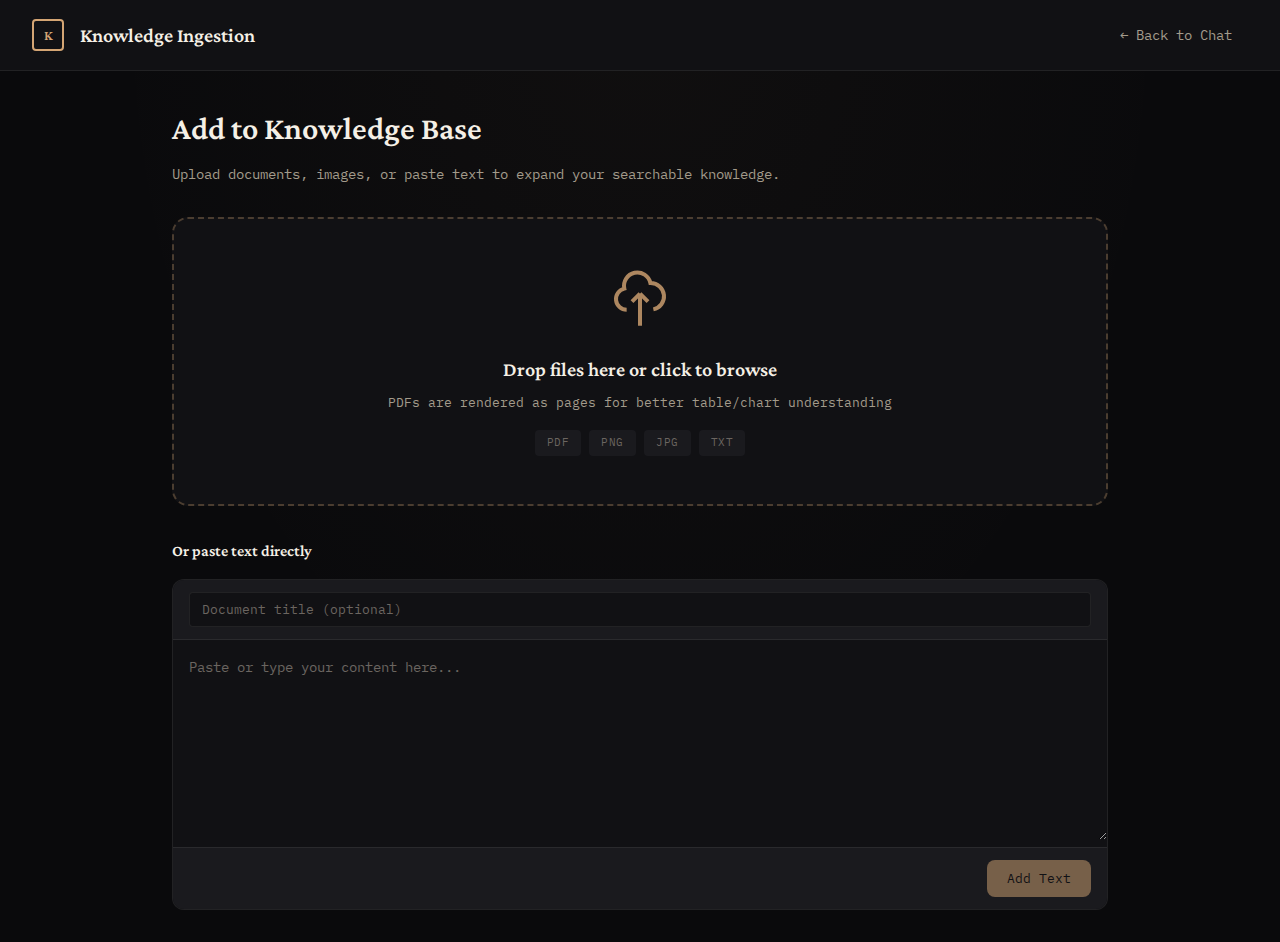
<file: static/ingest.html>
<!DOCTYPE html>
<html lang="en">
<head>
    <meta charset="UTF-8">
    <meta name="viewport" content="width=device-width, initial-scale=1.0">
    <title>Knowledge Ingestion</title>
    
    <link rel="preconnect" href="https://fonts.googleapis.com">
    <link rel="preconnect" href="https://fonts.gstatic.com" crossorigin>
    <link href="https://fonts.googleapis.com/css2?family=Crimson+Pro:wght@400;600&family=IBM+Plex+Mono:wght@400;500&display=swap" rel="stylesheet">
    
    <style>
        :root {
            --bg-deep: #0A0A0C;
            --bg-primary: #111114;
            --bg-elevated: #1A1A1E;
            --bg-hover: #222228;
            
            --accent-primary: #D4A574;
            --accent-glow: rgba(212, 165, 116, 0.15);
            --accent-muted: #8B7355;
            
            --sage: #6B8B6B;
            --sage-muted: #4A634A;
            --coral: #C17B7B;
            
            --text-primary: #F5F0E6;
            --text-secondary: #A39B8B;
            --text-muted: #6B6560;
            
            --border-subtle: rgba(245, 240, 230, 0.08);
            --border-accent: rgba(212, 165, 116, 0.3);
            
            --font-display: 'Crimson Pro', Georgia, serif;
            --font-mono: 'IBM Plex Mono', monospace;
            
            --radius-sm: 4px;
            --radius-md: 8px;
            --radius-lg: 12px;
            --radius-xl: 16px;
        }
        
        * { margin: 0; padding: 0; box-sizing: border-box; }
        
        body {
            font-family: var(--font-mono);
            font-size: 14px;
            line-height: 1.6;
            color: var(--text-primary);
            background: var(--bg-deep);
            min-height: 100vh;
            background-image: 
                radial-gradient(ellipse at 50% 0%, rgba(212, 165, 116, 0.03) 0%, transparent 60%);
        }
        
        /* Header */
        .header {
            display: flex;
            align-items: center;
            justify-content: space-between;
            padding: 1rem 2rem;
            border-bottom: 1px solid var(--border-subtle);
            background: var(--bg-primary);
        }
        
        .logo {
            display: flex;
            align-items: center;
            gap: 1rem;
        }
        
        .logo-mark {
            width: 32px;
            height: 32px;
            border: 2px solid var(--accent-primary);
            border-radius: var(--radius-sm);
            display: flex;
            align-items: center;
            justify-content: center;
            font-family: var(--font-display);
            font-weight: 600;
            color: var(--accent-primary);
        }
        
        .logo-text {
            font-family: var(--font-display);
            font-size: 1.25rem;
            font-weight: 600;
        }
        
        .nav-link {
            color: var(--text-secondary);
            text-decoration: none;
            padding: 0.5rem 1rem;
            border-radius: var(--radius-md);
            transition: all 0.2s;
        }
        
        .nav-link:hover {
            color: var(--accent-primary);
            background: var(--bg-elevated);
        }
        
        /* Main Container */
        .container {
            max-width: 1000px;
            margin: 0 auto;
            padding: 2rem;
        }
        
        .page-title {
            font-family: var(--font-display);
            font-size: 2rem;
            font-weight: 600;
            margin-bottom: 0.5rem;
        }
        
        .page-subtitle {
            color: var(--text-secondary);
            margin-bottom: 2rem;
        }
        
        /* Upload Zone */
        .upload-zone {
            border: 2px dashed var(--border-accent);
            border-radius: var(--radius-xl);
            padding: 3rem;
            text-align: center;
            background: var(--bg-primary);
            transition: all 0.3s ease;
            cursor: pointer;
            position: relative;
        }
        
        .upload-zone:hover,
        .upload-zone.dragover {
            border-color: var(--accent-primary);
            background: var(--accent-glow);
        }
        
        .upload-zone.dragover {
            transform: scale(1.01);
        }
        
        .upload-icon {
            width: 64px;
            height: 64px;
            margin: 0 auto 1rem;
            stroke: var(--accent-primary);
            opacity: 0.8;
        }
        
        .upload-title {
            font-family: var(--font-display);
            font-size: 1.25rem;
            font-weight: 600;
            margin-bottom: 0.5rem;
        }
        
        .upload-subtitle {
            color: var(--text-secondary);
            font-size: 13px;
        }
        
        .upload-formats {
            display: flex;
            gap: 0.5rem;
            justify-content: center;
            margin-top: 1rem;
        }
        
        .format-tag {
            padding: 0.25rem 0.75rem;
            background: var(--bg-elevated);
            border-radius: var(--radius-sm);
            font-size: 11px;
            color: var(--text-muted);
            text-transform: uppercase;
            letter-spacing: 0.05em;
        }
        
        .file-input {
            display: none;
        }
        
        /* Text Input Section */
        .section {
            margin-top: 2rem;
        }
        
        .section-title {
            font-family: var(--font-display);
            font-size: 1rem;
            font-weight: 600;
            margin-bottom: 1rem;
            color: var(--text-primary);
        }
        
        .text-input-container {
            background: var(--bg-primary);
            border: 1px solid var(--border-subtle);
            border-radius: var(--radius-lg);
            overflow: hidden;
        }
        
        .text-input-header {
            display: flex;
            gap: 0.5rem;
            padding: 0.75rem 1rem;
            background: var(--bg-elevated);
            border-bottom: 1px solid var(--border-subtle);
        }
        
        .text-input-header input {
            flex: 1;
            background: var(--bg-primary);
            border: 1px solid var(--border-subtle);
            border-radius: var(--radius-sm);
            padding: 0.5rem 0.75rem;
            color: var(--text-primary);
            font-family: var(--font-mono);
            font-size: 13px;
        }
        
        .text-input-header input::placeholder {
            color: var(--text-muted);
        }
        
        .text-input-header input:focus {
            outline: none;
            border-color: var(--accent-primary);
        }
        
        .text-area {
            width: 100%;
            min-height: 200px;
            padding: 1rem;
            background: transparent;
            border: none;
            color: var(--text-primary);
            font-family: var(--font-mono);
            font-size: 14px;
            line-height: 1.7;
            resize: vertical;
        }
        
        .text-area::placeholder {
            color: var(--text-muted);
        }
        
        .text-area:focus {
            outline: none;
        }
        
        .text-input-footer {
            display: flex;
            justify-content: flex-end;
            padding: 0.75rem 1rem;
            background: var(--bg-elevated);
            border-top: 1px solid var(--border-subtle);
        }
        
        /* Buttons */
        .btn {
            padding: 0.625rem 1.25rem;
            border-radius: var(--radius-md);
            font-family: var(--font-mono);
            font-size: 13px;
            cursor: pointer;
            transition: all 0.2s;
            border: none;
        }
        
        .btn-primary {
            background: var(--accent-primary);
            color: var(--bg-deep);
        }
        
        .btn-primary:hover {
            background: var(--text-primary);
        }
        
        .btn-primary:disabled {
            opacity: 0.5;
            cursor: not-allowed;
        }
        
        .btn-secondary {
            background: var(--bg-elevated);
            color: var(--text-secondary);
            border: 1px solid var(--border-subtle);
        }
        
        .btn-secondary:hover {
            background: var(--bg-hover);
            color: var(--text-primary);
        }
        
        /* Queue */
        .queue {
            margin-top: 2rem;
        }
        
        .queue-empty {
            text-align: center;
            padding: 2rem;
            color: var(--text-muted);
        }
        
        .queue-item {
            display: flex;
            align-items: center;
            gap: 1rem;
            padding: 1rem;
            background: var(--bg-primary);
            border: 1px solid var(--border-subtle);
            border-radius: var(--radius-lg);
            margin-bottom: 0.75rem;
            animation: slideIn 0.3s ease;
        }
        
        @keyframes slideIn {
            from { opacity: 0; transform: translateY(-10px); }
            to { opacity: 1; transform: translateY(0); }
        }
        
        .queue-item-icon {
            width: 40px;
            height: 40px;
            border-radius: var(--radius-md);
            background: var(--bg-elevated);
            display: flex;
            align-items: center;
            justify-content: center;
            flex-shrink: 0;
        }
        
        .queue-item-icon svg {
            width: 20px;
            height: 20px;
            stroke: var(--accent-primary);
        }
        
        .queue-item-icon.image svg { stroke: var(--sage); }
        .queue-item-icon.pdf svg { stroke: var(--coral); }
        
        .queue-item-info {
            flex: 1;
            min-width: 0;
        }
        
        .queue-item-name {
            font-weight: 500;
            white-space: nowrap;
            overflow: hidden;
            text-overflow: ellipsis;
        }
        
        .queue-item-meta {
            font-size: 12px;
            color: var(--text-muted);
        }
        
        .queue-item-status {
            display: flex;
            align-items: center;
            gap: 0.5rem;
            font-size: 12px;
        }
        
        .status-pending { color: var(--text-muted); }
        .status-processing { color: var(--accent-primary); }
        .status-done { color: var(--sage); }
        .status-error { color: var(--coral); }
        
        .spinner {
            width: 16px;
            height: 16px;
            border: 2px solid var(--border-subtle);
            border-top-color: var(--accent-primary);
            border-radius: 50%;
            animation: spin 1s linear infinite;
        }
        
        @keyframes spin {
            to { transform: rotate(360deg); }
        }
        
        .queue-item-remove {
            width: 28px;
            height: 28px;
            border-radius: 50%;
            background: transparent;
            border: none;
            color: var(--text-muted);
            cursor: pointer;
            display: flex;
            align-items: center;
            justify-content: center;
        }
        
        .queue-item-remove:hover {
            background: var(--bg-hover);
            color: var(--text-primary);
        }
        
        /* Progress Bar */
        .progress-bar {
            height: 3px;
            background: var(--bg-elevated);
            border-radius: 2px;
            margin-top: 0.5rem;
            overflow: hidden;
        }
        
        .progress-fill {
            height: 100%;
            background: var(--accent-primary);
            transition: width 0.3s ease;
        }
        
        /* Recent Documents */
        .recent-grid {
            display: grid;
            grid-template-columns: repeat(auto-fill, minmax(250px, 1fr));
            gap: 1rem;
            margin-top: 1rem;
        }
        
        .recent-card {
            background: var(--bg-primary);
            border: 1px solid var(--border-subtle);
            border-radius: var(--radius-lg);
            overflow: hidden;
            transition: all 0.2s;
        }
        
        .recent-card:hover {
            border-color: var(--border-accent);
            transform: translateY(-2px);
        }
        
        .recent-card-image {
            width: 100%;
            height: 120px;
            object-fit: cover;
            background: var(--bg-elevated);
        }
        
        .recent-card-content {
            padding: 1rem;
        }
        
        .recent-card-type {
            font-size: 10px;
            text-transform: uppercase;
            letter-spacing: 0.1em;
            color: var(--accent-primary);
            margin-bottom: 0.25rem;
        }
        
        .recent-card-title {
            font-family: var(--font-display);
            font-weight: 600;
            margin-bottom: 0.25rem;
            white-space: nowrap;
            overflow: hidden;
            text-overflow: ellipsis;
        }
        
        .recent-card-caption {
            font-size: 12px;
            color: var(--text-secondary);
            display: -webkit-box;
            -webkit-line-clamp: 2;
            -webkit-box-orient: vertical;
            overflow: hidden;
        }
        
        /* Toast */
        .toast-container {
            position: fixed;
            bottom: 2rem;
            right: 2rem;
            z-index: 1000;
        }
        
        .toast {
            padding: 1rem 1.5rem;
            background: var(--bg-elevated);
            border: 1px solid var(--border-subtle);
            border-radius: var(--radius-lg);
            margin-top: 0.5rem;
            animation: toastIn 0.3s ease;
            display: flex;
            align-items: center;
            gap: 0.75rem;
        }
        
        .toast.success { border-color: var(--sage-muted); }
        .toast.error { border-color: var(--coral); }
        
        @keyframes toastIn {
            from { opacity: 0; transform: translateX(20px); }
            to { opacity: 1; transform: translateX(0); }
        }
    </style>
</head>
<body>
    <header class="header">
        <div class="logo">
            <div class="logo-mark">K</div>
            <span class="logo-text">Knowledge Ingestion</span>
        </div>
        <a href="/" class="nav-link">← Back to Chat</a>
    </header>
    
    <main class="container">
        <h1 class="page-title">Add to Knowledge Base</h1>
        <p class="page-subtitle">Upload documents, images, or paste text to expand your searchable knowledge.</p>
        
        <!-- Upload Zone -->
        <div class="upload-zone" id="uploadZone">
            <svg class="upload-icon" viewBox="0 0 24 24" fill="none" stroke="currentColor" stroke-width="1.5">
                <path d="M7 16a4 4 0 01-.88-7.903A5 5 0 1115.9 6L16 6a5 5 0 011 9.9M15 13l-3-3m0 0l-3 3m3-3v12"/>
            </svg>
            <div class="upload-title">Drop files here or click to browse</div>
            <div class="upload-subtitle">PDFs are rendered as pages for better table/chart understanding</div>
            <div class="upload-formats">
                <span class="format-tag">PDF</span>
                <span class="format-tag">PNG</span>
                <span class="format-tag">JPG</span>
                <span class="format-tag">TXT</span>
            </div>
            <input type="file" id="fileInput" class="file-input" multiple accept=".pdf,.png,.jpg,.jpeg,.gif,.webp,.txt">
        </div>
        
        <!-- Upload Queue -->
        <div class="section queue" id="queue" style="display: none;">
            <div class="section-title">Upload Queue</div>
            <div id="queueItems"></div>
        </div>
        
        <!-- Text Input -->
        <div class="section">
            <div class="section-title">Or paste text directly</div>
            <div class="text-input-container">
                <div class="text-input-header">
                    <input type="text" id="textTitle" placeholder="Document title (optional)">
                </div>
                <textarea class="text-area" id="textContent" placeholder="Paste or type your content here..."></textarea>
                <div class="text-input-footer">
                    <button class="btn btn-primary" id="submitText" disabled>Add Text</button>
                </div>
            </div>
        </div>
        
        <!-- Recent Documents -->
        <div class="section" id="recentSection" style="display: none;">
            <div class="section-title">Recently Added</div>
            <div class="recent-grid" id="recentGrid"></div>
        </div>
    </main>
    
    <div class="toast-container" id="toastContainer"></div>
    
    <script>
        const API_BASE = window.location.origin;
        
        // State
        let uploadQueue = [];
        let recentDocs = [];
        
        // DOM
        const uploadZone = document.getElementById('uploadZone');
        const fileInput = document.getElementById('fileInput');
        const queueSection = document.getElementById('queue');
        const queueItems = document.getElementById('queueItems');
        const textTitle = document.getElementById('textTitle');
        const textContent = document.getElementById('textContent');
        const submitText = document.getElementById('submitText');
        const recentSection = document.getElementById('recentSection');
        const recentGrid = document.getElementById('recentGrid');
        
        // File type icons
        const icons = {
            pdf: `<svg viewBox="0 0 24 24" fill="none" stroke="currentColor" stroke-width="2"><path d="M14 2H6a2 2 0 00-2 2v16a2 2 0 002 2h12a2 2 0 002-2V8z"/><path d="M14 2v6h6M16 13H8M16 17H8M10 9H8"/></svg>`,
            image: `<svg viewBox="0 0 24 24" fill="none" stroke="currentColor" stroke-width="2"><rect x="3" y="3" width="18" height="18" rx="2" ry="2"/><circle cx="8.5" cy="8.5" r="1.5"/><path d="M21 15l-5-5L5 21"/></svg>`,
            text: `<svg viewBox="0 0 24 24" fill="none" stroke="currentColor" stroke-width="2"><path d="M14 2H6a2 2 0 00-2 2v16a2 2 0 002 2h12a2 2 0 002-2V8z"/><path d="M14 2v6h6M16 13H8M16 17H8"/></svg>`
        };
        
        // Get file type
        function getFileType(filename) {
            const ext = filename.split('.').pop().toLowerCase();
            if (ext === 'pdf') return 'pdf';
            if (['png', 'jpg', 'jpeg', 'gif', 'webp'].includes(ext)) return 'image';
            return 'text';
        }
        
        // Format file size
        function formatSize(bytes) {
            if (bytes < 1024) return bytes + ' B';
            if (bytes < 1024 * 1024) return (bytes / 1024).toFixed(1) + ' KB';
            return (bytes / (1024 * 1024)).toFixed(1) + ' MB';
        }
        
        // Toast notification
        function showToast(message, type = 'success') {
            const toast = document.createElement('div');
            toast.className = `toast ${type}`;
            toast.innerHTML = `
                <svg width="16" height="16" viewBox="0 0 24 24" fill="none" stroke="currentColor" stroke-width="2">
                    ${type === 'success' 
                        ? '<path d="M22 11.08V12a10 10 0 11-5.93-9.14"/><path d="M22 4L12 14.01l-3-3"/>'
                        : '<circle cx="12" cy="12" r="10"/><path d="M15 9l-6 6M9 9l6 6"/>'}
                </svg>
                ${message}
            `;
            document.getElementById('toastContainer').appendChild(toast);
            setTimeout(() => toast.remove(), 4000);
        }
        
        // Upload zone events
        uploadZone.addEventListener('click', () => fileInput.click());
        
        uploadZone.addEventListener('dragover', (e) => {
            e.preventDefault();
            uploadZone.classList.add('dragover');
        });
        
        uploadZone.addEventListener('dragleave', () => {
            uploadZone.classList.remove('dragover');
        });
        
        uploadZone.addEventListener('drop', (e) => {
            e.preventDefault();
            uploadZone.classList.remove('dragover');
            handleFiles(e.dataTransfer.files);
        });
        
        fileInput.addEventListener('change', (e) => {
            handleFiles(e.target.files);
            fileInput.value = '';
        });
        
        // Handle file selection
        function handleFiles(files) {
            for (const file of files) {
                addToQueue(file);
            }
            processQueue();
        }
        
        // Add file to queue
        function addToQueue(file) {
            const id = Date.now() + Math.random();
            const item = {
                id,
                file,
                status: 'pending',
                progress: 0,
                message: 'Waiting...'
            };
            uploadQueue.push(item);
            renderQueue();
        }
        
        // Render queue
        function renderQueue() {
            if (uploadQueue.length === 0) {
                queueSection.style.display = 'none';
                return;
            }
            
            queueSection.style.display = 'block';
            queueItems.innerHTML = uploadQueue.map(item => {
                const type = getFileType(item.file.name);
                const statusClass = `status-${item.status}`;
                
                return `
                    <div class="queue-item" data-id="${item.id}">
                        <div class="queue-item-icon ${type}">${icons[type]}</div>
                        <div class="queue-item-info">
                            <div class="queue-item-name">${item.file.name}</div>
                            <div class="queue-item-meta">${formatSize(item.file.size)}</div>
                            ${item.status === 'processing' ? `
                                <div class="progress-bar">
                                    <div class="progress-fill" style="width: ${item.progress}%"></div>
                                </div>
                            ` : ''}
                        </div>
                        <div class="queue-item-status ${statusClass}">
                            ${item.status === 'processing' ? '<div class="spinner"></div>' : ''}
                            <span class="status-text">${item.message || item.status}</span>
                        </div>
                        ${item.status === 'done' || item.status === 'error' ? `
                            <button class="queue-item-remove" onclick="removeFromQueue(${item.id})">
                                <svg width="16" height="16" viewBox="0 0 24 24" fill="none" stroke="currentColor" stroke-width="2">
                                    <path d="M6 18L18 6M6 6l12 12"/>
                                </svg>
                            </button>
                        ` : ''}
                    </div>
                `;
            }).join('');
        }
        
        // Remove from queue
        function removeFromQueue(id) {
            uploadQueue = uploadQueue.filter(item => item.id !== id);
            renderQueue();
        }
        
        // Update specific item in queue (avoids full re-render)
        function updateItemProgress(id, progress, message) {
            const item = uploadQueue.find(i => i.id === id);
            if (item) {
                item.progress = progress;
                item.message = message;
                
                const el = document.querySelector(`.queue-item[data-id="${id}"]`);
                if (el) {
                    const fill = el.querySelector('.progress-fill');
                    const text = el.querySelector('.status-text');
                    if (fill) fill.style.width = `${progress}%`;
                    if (text) text.textContent = message;
                }
            }
        }

        // Process queue with Streaming Response support
        async function processQueue() {
            const pending = uploadQueue.find(item => item.status === 'pending');
            if (!pending) return;
            
            pending.status = 'processing';
            pending.message = 'Uploading...';
            renderQueue();
            
            try {
                const formData = new FormData();
                formData.append('file', pending.file);
                
                // Use fetch with stream reader
                const response = await fetch(`${API_BASE}/ingest/file`, {
                    method: 'POST',
                    body: formData
                });

                if (!response.ok) throw new Error(`Server Error: ${response.status}`);

                const reader = response.body.getReader();
                const decoder = new TextDecoder();
                let buffer = '';

                while (true) {
                    const { done, value } = await reader.read();
                    if (done) break;
                    
                    buffer += decoder.decode(value, { stream: true });
                    const lines = buffer.split('\n');
                    
                    // Process all complete lines
                    buffer = lines.pop(); 
                    
                    for (const line of lines) {
                        if (!line.trim()) continue;
                        try {
                            const data = JSON.parse(line);
                            
                            if (data.type === 'progress') {
                                // Update progress bar
                                // Map 0-100% processing to 20-100% total (first 20% is upload)
                                const totalProgress = 20 + (data.value * 0.8);
                                updateItemProgress(pending.id, totalProgress, data.message);
                            } else if (data.type === 'complete') {
                                // Final result
                                pending.status = 'done';
                                pending.message = 'Complete';
                                pending.progress = 100;
                                
                                // Add to recent
                                if (data.docs) {
                                    data.docs.forEach(doc => {
                                        recentDocs.unshift({
                                            ...doc,
                                            filename: pending.file.name
                                        });
                                    });
                                    renderRecent();
                                }
                            } else if (data.type === 'error') {
                                throw new Error(data.message);
                            }
                        } catch (e) {
                            console.log('Non-JSON chunk:', line);
                        }
                    }
                }
                
                // If we finished stream without explicit complete message (legacy backend support)
                if (pending.status === 'processing') {
                    pending.status = 'done';
                    pending.message = 'Complete';
                    pending.progress = 100;
                }
                
                renderQueue();
                showToast(`${pending.file.name} ingested successfully`);
                
            } catch (error) {
                console.error(error);
                pending.status = 'error';
                pending.message = error.message || 'Failed';
                renderQueue();
                showToast(`Failed to ingest ${pending.file.name}`, 'error');
            }
            
            processQueue(); // Process next
        }
        
        // Text input
        textContent.addEventListener('input', () => {
            submitText.disabled = !textContent.value.trim();
        });
        
        submitText.addEventListener('click', async () => {
            const content = textContent.value.trim();
            if (!content) return;
            
            submitText.disabled = true;
            submitText.textContent = 'Adding...';
            
            try {
                const response = await fetch(`${API_BASE}/ingest/text`, {
                    method: 'POST',
                    headers: { 'Content-Type': 'application/json' },
                    body: JSON.stringify({
                        text: content,
                        title: textTitle.value.trim() || null
                    })
                });
                
                if (!response.ok) throw new Error('Failed to add text');
                
                const doc = await response.json();
                recentDocs.unshift({
                    ...doc,
                    filename: textTitle.value.trim() || 'Text Document'
                });
                renderRecent();
                
                textContent.value = '';
                textTitle.value = '';
                showToast('Text added to knowledge base');
                
            } catch (error) {
                showToast('Failed to add text', 'error');
            }
            
            submitText.disabled = true;
            submitText.textContent = 'Add Text';
        });
        
        // Render recent documents
        function renderRecent() {
            if (recentDocs.length === 0) {
                recentSection.style.display = 'none';
                return;
            }
            
            recentSection.style.display = 'block';
            recentGrid.innerHTML = recentDocs.slice(0, 6).map(doc => `
                <div class="recent-card">
                    ${doc.url ? `<img src="${doc.url}" class="recent-card-image" alt="">` : ''}
                    <div class="recent-card-content">
                        <div class="recent-card-type">${doc.type}</div>
                        <div class="recent-card-title">${doc.filename || doc.id.slice(0, 8)}</div>
                        ${doc.caption ? `<div class="recent-card-caption">${doc.caption}</div>` : ''}
                    </div>
                </div>
            `).join('');
        }
    </script>
</body>
</html>
</file>
